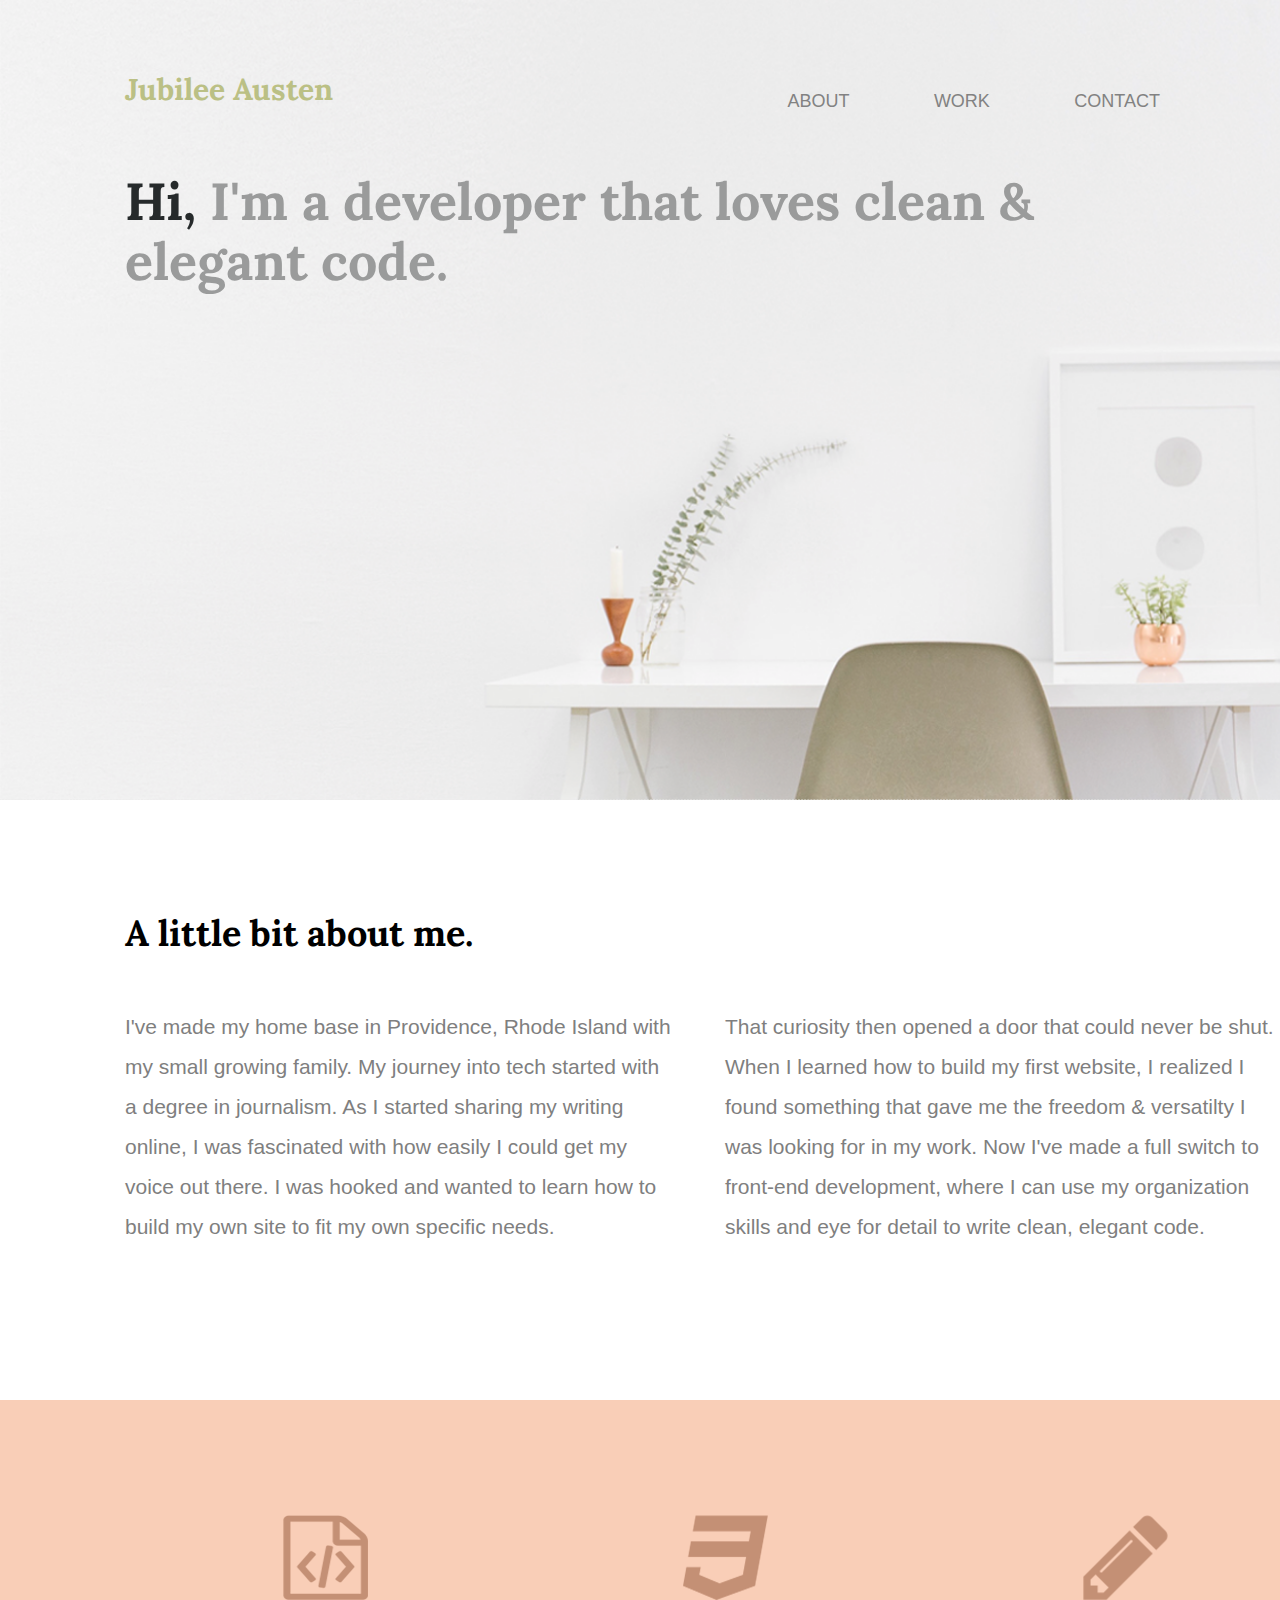
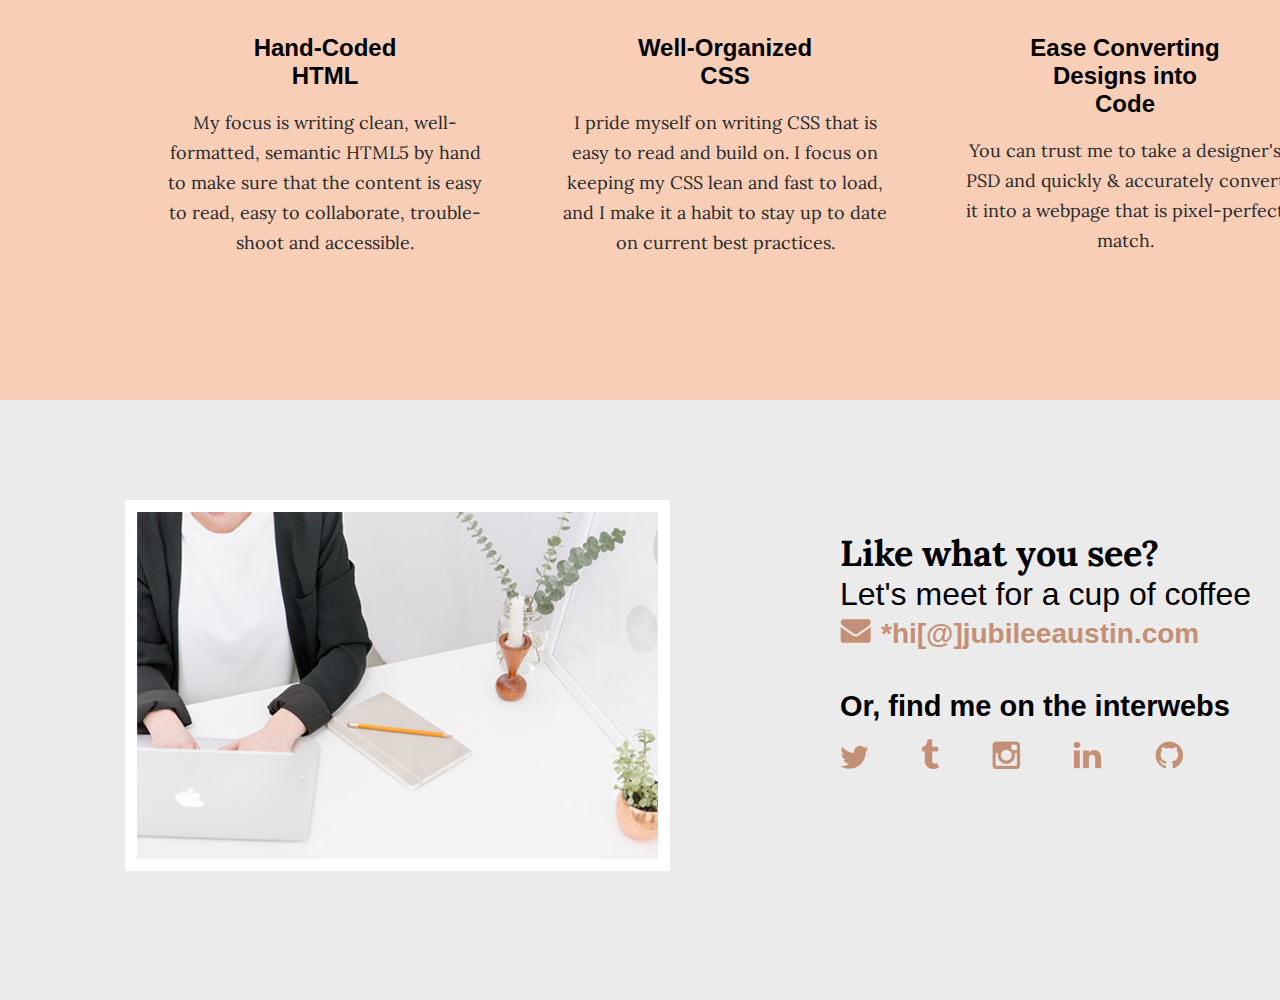
<file: work/jubilee/index.html>
<!doctype html>
<html lang="en">
    <head>
        <meta charset="utf-8">
        <title>Jubilee Austin | Developer</title>
        <link rel="stylesheet" href="css/normalize.css">
        <link rel="stylesheet" href="css/main.css">
        <link href='https://fonts.gooleapis.com/css?family=Source+Sans+Pro:400,700' rel='stylesheet' type='text/css'>
        <link href="https://fonts.googleapis.com/css?family=Lora:400,700" rel="stylesheet" type='text/css'>
    </head>
    <body>
      <header>
        <div class="full-width">
          <div class="half-width">
            <h1>Jubilee Austen</h1>
            <h2><span>Hi,</span> I'm a developer that loves clean &amp; elegant code.</h2>
          </div>
          <div class="half-width">
            <nav>
              <ul>
                <li><a href="#about">About</a></li>
                <li><a href="#work">Work</a></li>
                <li><a href="#contact">Contact</a></li>
              </ul>
            </nav>
          </div>
        </div>
      </header>
      <main>
        <section id="about">
          <div class="full-width">
            <h2>A little bit about me.</h2>
            <div class="half-width">
              <p>I've made my home base in Providence, Rhode Island with my small growing family. My journey into
                tech started with a degree in journalism. As I started sharing my writing online, I was fascinated
                with how easily I could get my voice out there. I was hooked and wanted to learn how to build my own
                site to fit my own specific needs.</p>
            </div>
            <div class="half-width">
              <p>That curiosity then opened a door that could never be shut. When I learned how to build my first
                website, I realized I found something that gave me the freedom &amp; versatilty I was looking for in
                my work. Now I've made a full switch to front-end development, where I can use my organization skills
                and eye for detail to write clean, elegant code.</p>
            </div>
          </div>
        </section>
        <section id="work">
          <div class="full-width">
            <div class="third-width">
              <img src="img/html-icon.png" alt="HTML icon" />
              <h3>Hand-Coded HTML</h3>
              <p>My focus is writing clean, well-formatted, semantic HTML5 by hand to make sure that the content is
                easy to read, easy to collaborate, trouble-shoot and accessible.</p>
            </div>
            <div class="third-width">
              <img src="img/css-icon.png" alt="CSS icon" />
              <h3>Well-Organized CSS</h3>
              <p>I pride myself on writing CSS that is easy to read and build on. I focus on keeping my CSS lean
                and fast to load, and I make it a habit to stay up to date on current best practices.</p>
            </div>
            <div class="third-width">
              <img src="img/pencil-icon.png" alt="Pencil icon" />
              <h3> Ease Converting Designs into Code</h3>
              <p>You can trust me to take a designer's PSD and quickly &amp; accurately convert it into a webpage
                that is pixel-perfect match.</p>
            </div>
          </div>
        </section>
        <footer id="contact">
          <div class="full-width">
            <div class="half-width">
              <img src="img/contact-image.png" alt="Woman working on laptop" id="contact-img" />
            </div>
            <div class="half-width" id="contact-info">
              <h2>Like what you see?</h2>
              <h3 id="email-header">Let's meet for a cup of coffee</h3>
              <a href="mailto:hi@jubileeausten.com"><img src="img/envelope.png" alt="Envelope icon" id="envelope"/>*hi[@]jubileeaustin.com
              </a>
              <h3 id="socialmedia-header">Or, find me on the interwebs</h3>
              <ul>
                <li><a href="https://twitter.com/jcsullivan69"><img src="img/twitter.png" alt="Twitter icon" /></a></li>
                <li><a href="https://www.tumblr.com/blog/crazycodegirl"><img src="img/tumblr.png" alt="Tumblr icon" /></a></li>
                <li><a href="https://www.instagram.com/joanne.kalacsullivan/"><img src="img/instagram.png" alt="Instagram icon" /></a></li>
                <li><a href="https://www.linkedin.com/in/joanne-sullivan-62415083"><img src="img/linked-in.png" alt="LinkedIn icon" /></a></li>
                <li><a href="https://github.com/crazycodegirl"><img src="img/github.png" alt="GitHub icon" /></a></li>
              </ul>
            </div>
          </div>
        </footer>
      </main>
    </body>
</html>
</file>
<file: work/jubilee/css/main.css>
/***** base styles *****/
body {
  font-family: 'Source Sans Pro', sans-serif;
}

#about, #work, #contact {
  height: 600px;
}

/***** grid *****/

.full-width {
  width: 1200px;
  margin: 0 auto;
  float: left;
}

.half-width {
  width: 600px;
  float: left;
}

.third-width {
  width: 400px;
  float: left;
}

/***** header *****/

header {
  height: 800px;
  background: url(../img/full-background.png);
  background-size: cover;
}

header h1 {
  padding: 50px 0 0 125px;
  font-family: 'Lora', serif;
  font-size: 30px;
  color: #bbc085;
}

nav {
  float: right;
  padding: 75px 40px;
}

nav ul li{
  display: inline-block;
}

nav ul li a {
  text-transform:uppercase;
  text-decoration: none;
  font-size: 18px;
  color: #828282;
  padding-left: 80px;
}

header h2 {
  width: 999px;
  clear:both;
  font-family: 'Lora', serif;
  font-size: 52px;
  line-height: 60px;
  color: #9a9b9b;
  padding: 20px 0 0 125px;
}

header h2 span {
  color: #262a2b;
}

/***** about *****/

#about .full-width {
  padding: 80px  0 0 125px;
}

#about h2 {
  font-family: 'Lora', serif;
  font-size: 36px;
}

#about p{
  font-size: 21px;
  color: #7f7f7f;
  line-height: 40px;
  padding-right: 50px;
}

/***** work *****/

#work {
  background: #f9ceb7;
  text-align: center;
}

#work .full-width {
  padding: 115px 0 0 125px;
}

#work img {
  padding-bottom: 30px;
}

#work h3 {
  font-size: 24px;
  width: 200px;
  margin: 0 auto;
}

#work p {
  font-family: 'Lora', serif;
  font-size: 18px;
  line-height: 30px;
  color: #262a2b;
  padding: 0 35px;
}

/***** contact *****/

#contact {
  background: #ebebeb;
}

#contact .full-width {
  padding: 100px 0 0 125px;
}

#contact-img {
  border: 12px solid #ffffff;
}

#contact h2, #email-header, #socialmedia-header, #contact ul {
  padding-left: 115px;
}

#envelope {
  padding: 0 10px 0 115px;
}

#contact h2 {
  font-family: 'Lora', serif;
  font-size: 36px;
}

#email-header {
  font-size: 32px;
  font-weight: 400;
  margin: -30px 0 5px 0;
}

#socialmedia-header {
  font-weight: bold;
  font-size: 29px;
  margin: 40px 0 0 0;
}

#contact a {
  text-decoration: none;
  color: #c49075;
  font-weight: bold;
  font-size: 28px;
}

#contact ul {
  list-style: none;
}

#contact ul li {
  display: inline-block;
}

#contact ul img {
  padding-right: 48px;
}
</file>
